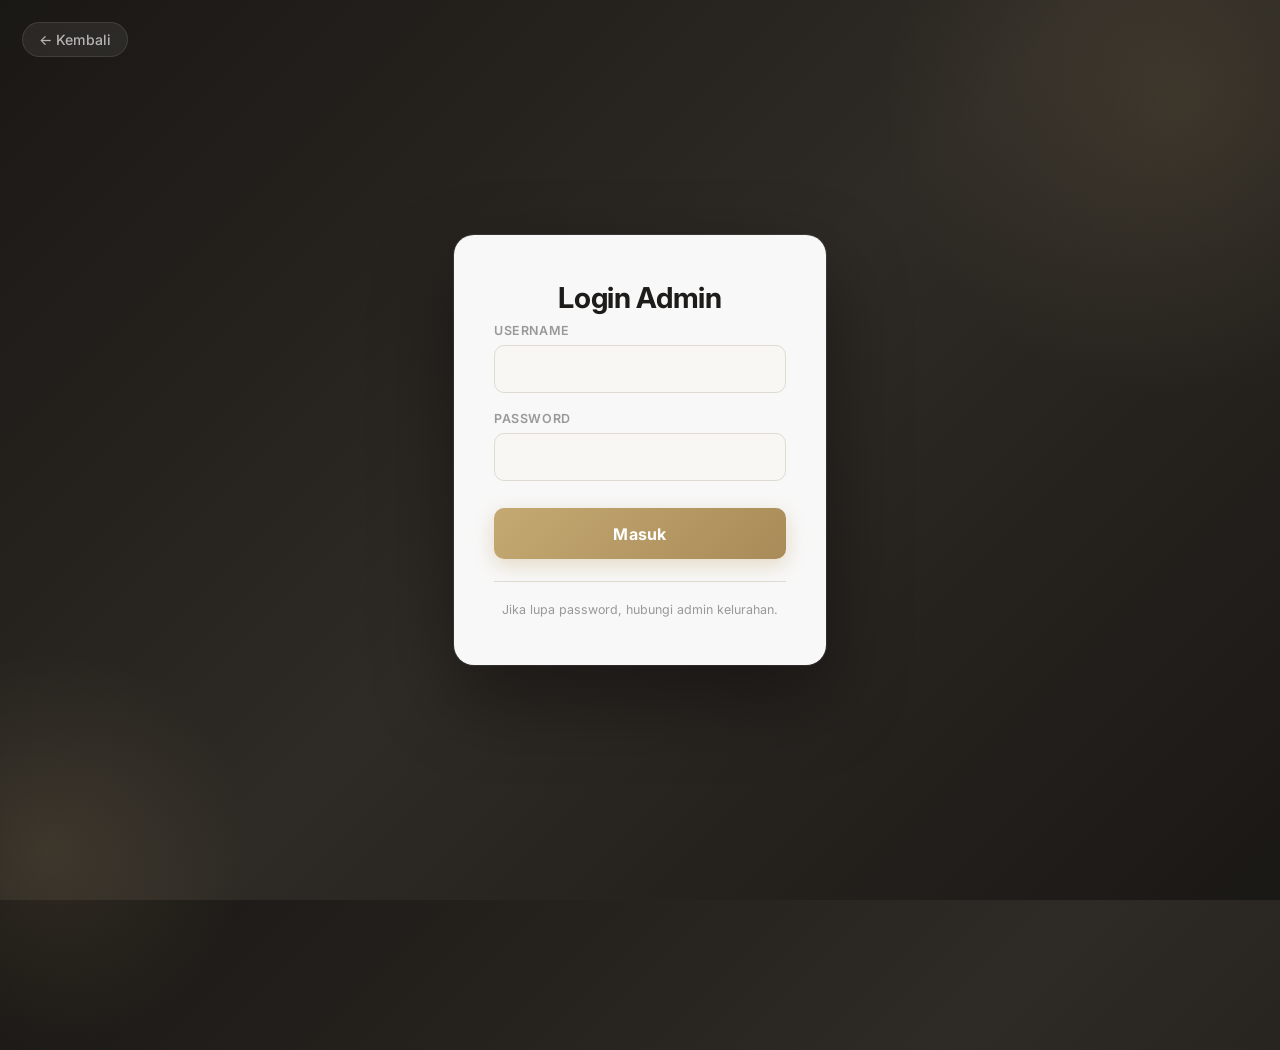
<file: admin-dashboard.html>
<!DOCTYPE html>
<html lang="id">

<head>
  <meta charset="UTF-8">
  <title>Admin Dashboard</title>
  <link rel="stylesheet" href="css/style.css">

</head>

<body>

  <nav class="navbar">
    <a class="navbar-logo"><span>Admin Panel</span></a>
    <div class="navbar-nav">
      <a href="index.html">Lihat Website</a>
      <a href="#" onclick="logout()">Logout</a>
    </div>
  </nav>

  <section class="admin-grid">
    <!-- KEGIATAN -->
    <div class="admin-form-container">
      <h2>Tambah Kegiatan Baru</h2>
      <input id="judul" placeholder="Judul Kegiatan">
      <input id="tanggal" type="date">
      <input id="waktu" placeholder="Waktu (e.g. 09:00 - 12:00)">
      <input id="lokasi" placeholder="Lokasi">
      <textarea id="deskripsi" placeholder="Deskripsi Kegiatan" rows="4"></textarea>
      <label>Upload Gambar:</label>
      <input id="image" type="file" accept="image/*">
      <button class="btn-save" style="width:100%; padding:1rem;" onclick="tambahKegiatan()">Simpan Kegiatan</button>
    </div>

    <div>
      <h2 class="admin-list-title">Daftar Kegiatan</h2>
      <div id="adminKegiatanList">
        <!-- Diisi oleh JS -->
      </div>
    </div>

  </section>

  <hr class="admin-separator">

  <!-- BERITA SECTION -->
  <section class="admin-grid" style="margin-top: 0; padding-top: 0;">
    <div class="admin-form-container">
      <h2>Tambah Berita Terbaru</h2>
      <input id="judulBerita" placeholder="Judul Berita">
      <input id="tanggalBerita" type="date">
      <textarea id="deskripsiBerita" placeholder="Isi Konten Berita" rows="6"></textarea>
      <label>Upload Gambar Cover:</label>
      <input id="imageBerita" type="file" accept="image/*">
      <button class="btn-save" style="width:100%; padding:1rem; background-color:#826a3c;"
        onclick="tambahBerita()">Simpan Berita</button>
    </div>

    <div>
      <h2 class="admin-list-title">Daftar Berita</h2>
      <div id="adminBeritaList">
        <!-- Diisi oleh JS -->
      </div>
    </div>
  </section>

  <script src="js/config.js"></script>
  <script src="js/script.js"></script>
  <script src="js/admin.js"></script>
  <script>
    // Cegah akses tanpa login
    if (localStorage.getItem("isAdmin") !== "true") {
      window.location.href = "login.html";
    }

    function logout() {
      localStorage.removeItem("isAdmin");
      window.location.href = "index.html";
    }
  </script>
</body>

</html>
</file>
<file: css/style.css>
/* =========================
   ROOT & DESIGN TOKENS
========================= */

@import url('https://fonts.googleapis.com/css2?family=Inter:wght@300;400;500;600;700&display=swap');

:root {
  --primary:      #c5a972;
  --primary-dark: #a88b58;
  --primary-light:#ffe0a0;
  --bg:           #f8f7f4;
  --bg-white:     #ffffff;
  --text-dark:    #2c2c2c;
  --text-mid:     #555555;
  --text-muted:   #888888;
  --border:       #e5e0d8;
  --shadow-sm:    0 2px 8px rgba(0,0,0,0.06);
  --shadow-md:    0 8px 24px rgba(0,0,0,0.10);
  --shadow-lg:    0 20px 48px rgba(0,0,0,0.14);
  --radius-sm:    6px;
  --radius-md:    12px;
  --radius-lg:    20px;
  --transition:   0.3s cubic-bezier(0.25, 0.8, 0.25, 1);
  --nav-height:   70px;
}

/* =========================
   RESET & BASE
========================= */

*, *::before, *::after {
  margin: 0;
  padding: 0;
  box-sizing: border-box;
}

html {
  scroll-behavior: smooth;
  background-color: #1e1c1a; /* matches footer — prevents gap on short pages */
}

body {
  font-family: "Inter", "Kedebideri", sans-serif;
  background-color: var(--bg);
  color: var(--text-dark);
  line-height: 1.6;
  -webkit-font-smoothing: antialiased;
}

a {
  text-decoration: none;
  color: inherit;
}

img {
  display: block;
  max-width: 100%;
}

/* =========================
   UTILITIES
========================= */

.text-light  { color: #fff !important; }
.text-muted  { color: var(--text-muted) !important; }
.text-primary{ color: var(--primary) !important; }

.hover-lift {
  transition: transform var(--transition), box-shadow var(--transition);
}
.hover-lift:hover {
  transform: translateY(-6px);
  box-shadow: var(--shadow-md);
}

/* =========================
   NAVBAR
========================= */

.navbar {
  position: fixed;
  top: 0;
  left: 0;
  right: 0;
  z-index: 9999;
  height: var(--nav-height);
  display: flex;
  align-items: center;
  justify-content: space-between;
  padding: 0 7%;
  background: rgba(30, 28, 26, 0.96);
  backdrop-filter: blur(12px);
  -webkit-backdrop-filter: blur(12px);
  border-bottom: 1px solid rgba(197, 169, 114, 0.3);
  box-shadow: 0 2px 20px rgba(0,0,0,0.2);
  transition: background 0.3s;
}

/* Logo */
.navbar .navbar-logo {
  display: flex;
  align-items: center;
  gap: 12px;
}

.navbar .navbar-logo img {
  height: 40px;
  width: 40px;
  object-fit: contain;
  border-radius: 50%;
  border: 2px solid var(--primary);
}

.navbar .navbar-logo span {
  font-size: 1.3rem;
  font-weight: 700;
  color: #ffffff;
  white-space: nowrap;
  letter-spacing: 0.3px;
}

/* Nav links */
.navbar .navbar-nav {
  display: flex;
  align-items: center;
  margin-left: auto;
  gap: 0.2rem;
}

.navbar .navbar-nav a {
  color: rgba(255,255,255,0.85);
  font-size: 0.92rem;
  font-weight: 500;
  padding: 0.45rem 0.9rem;
  border-radius: var(--radius-sm);
  letter-spacing: 0.2px;
  transition: color 0.2s, background 0.2s;
  position: relative;
}

.navbar .navbar-nav a:hover {
  color: var(--primary);
  background: rgba(197,169,114,0.08);
}

.navbar .navbar-nav a::after {
  content: "";
  position: absolute;
  bottom: 2px;
  left: 50%;
  transform: translateX(-50%) scaleX(0);
  width: 60%;
  height: 2px;
  background: var(--primary);
  border-radius: 2px;
  transition: transform 0.25s ease;
}

.navbar .navbar-nav a:hover::after {
  transform: translateX(-50%) scaleX(1);
}

/* Login link — pill style */
.navbar .navbar-nav a#loginLink {
  background: var(--primary);
  color: #fff;
  padding: 0.42rem 1.2rem;
  border-radius: 50px;
  font-weight: 600;
}
.navbar .navbar-nav a#loginLink:hover {
  background: var(--primary-dark);
}
.navbar .navbar-nav a#loginLink::after {
  display: none;
}

/* Hamburger */
.navbar .navbar-extra a {
  color: #fff;
  margin: 0 0.5rem;
  display: flex;
  align-items: center;
}
.navbar .navbar-extra a:hover { color: var(--primary); }

#hamburger-menu { display: none; }

/* =========================
   HERO SECTION
========================= */

.hero {
  min-height: 100vh;
  display: flex;
  justify-content: center;
  align-items: center;
  background-image: url("../img/gedung kelurahan.jpg");
  background-size: cover;
  background-position: center;
  background-attachment: fixed;
  position: relative;
  overflow: hidden;
}

/* Dark gradient overlay */
.hero::before {
  content: "";
  position: absolute;
  inset: 0;
  background: linear-gradient(
    135deg,
    rgba(0, 0, 0, 0.55) 0%,
    rgba(0, 0, 0, 0.25) 60%,
    rgba(197, 169, 114, 0.15) 100%
  );
  z-index: 1;
}

/* Bottom fade to bg */
.hero::after {
  content: "";
  position: absolute;
  bottom: 0;
  left: 0;
  width: 100%;
  height: 35%;
  background: linear-gradient(to top, var(--bg) 0%, transparent 100%);
  z-index: 1;
}

.hero .content {
  text-align: center;
  position: relative;
  z-index: 2;
  padding: 0 1.5rem;
  animation: fadeUp 0.9s ease both;
}

.hero .content h1 {
  font-size: clamp(2.2rem, 5vw, 4.2rem);
  font-weight: 800;
  color: #ffffff;
  line-height: 1.15;
  text-shadow: 0 4px 30px rgba(0,0,0,0.4);
  letter-spacing: -0.5px;
  margin-bottom: 1.2rem;
}

.hero .content p {
  font-size: clamp(0.9rem, 2vw, 1.15rem);
  font-weight: 300;
  color: rgba(255,255,255,0.88);
  max-width: 560px;
  margin: 0 auto 2rem;
  line-height: 1.7;
}

.hero .content .cta {
  display: inline-block;
  padding: 0.9rem 2.8rem;
  font-size: 1rem;
  font-weight: 600;
  color: #ffffff;
  background: var(--primary);
  border-radius: 50px;
  letter-spacing: 0.4px;
  box-shadow: 0 8px 24px rgba(197,169,114,0.4);
  transition: background var(--transition), transform var(--transition), box-shadow var(--transition);
}

.hero .content .cta:hover {
  background: var(--primary-dark);
  transform: translateY(-3px);
  box-shadow: 0 12px 32px rgba(197,169,114,0.5);
}

/* =========================
   SECTION GENERAL
========================= */

section {
  position: relative;
}

.about,
.menu,
.kontak {
  padding: 7rem 7% 4rem;
}

.about h2,
.menu h2,
.kontak h2 {
  text-align: center;
  font-size: clamp(1.8rem, 3.5vw, 2.8rem);
  font-weight: 700;
  color: var(--text-dark);
  margin-bottom: 0.8rem;
  letter-spacing: -0.3px;
}

/* Underline accent */
.about h2::after,
.menu h2::after,
.kontak h2::after,
.layanan-section h2::after,
.berita-header h2::after {
  content: "";
  display: block;
  width: 56px;
  height: 3px;
  background: var(--primary);
  border-radius: 2px;
  margin: 0.6rem auto 2.5rem;
}

/* =========================
   ABOUT SECTION
========================= */

.about .row {
  display: flex;
  align-items: center;
  gap: 4rem;
  flex-wrap: wrap;
}

.about .about-img {
  flex: 1 1 340px;
}

.about .about-img img {
  width: 100%;
  border-radius: var(--radius-lg);
  box-shadow: var(--shadow-md);
  object-fit: cover;
  aspect-ratio: 4/3;
}

.about .content {
  flex: 1 1 320px;
}

.about .content h3 {
  font-size: 1.6rem;
  font-weight: 700;
  margin-bottom: 1.2rem;
  color: var(--text-dark);
}

.about .content p {
  font-size: 1rem;
  line-height: 1.8;
  color: var(--text-mid);
  margin-bottom: 1rem;
}

/* =========================
   MENU / KEGIATAN SECTION
========================= */

.menu p,
.kontak p {
  max-width: 500px;
  margin: 0 auto 2rem;
  font-size: 1rem;
  text-align: center;
  color: var(--text-mid);
}

.menu .row {
  display: grid;
  grid-template-columns: repeat(auto-fill, minmax(220px, 1fr));
  gap: 2rem;
  margin-top: 2rem;
}

.menu .menu-card {
  background: var(--bg-white);
  border-radius: var(--radius-md);
  overflow: hidden;
  text-align: center;
  box-shadow: var(--shadow-sm);
  border: 1px solid var(--border);
  transition: transform var(--transition), box-shadow var(--transition);
  padding-bottom: 1.5rem;
}

.menu .menu-card:hover {
  transform: translateY(-8px);
  box-shadow: var(--shadow-md);
  border-color: var(--primary);
}

.menu .menu-card img {
  width: 100%;
  height: 190px;
  object-fit: cover;
  border-radius: 0;
  margin: 0;
}

.menu .menu-card-title {
  font-size: 1.05rem;
  font-weight: 600;
  color: var(--text-dark);
  margin: 1.1rem 1rem 0.5rem;
}

.menu .menu-card-act {
  font-size: 0.85rem;
  color: var(--text-mid);
  padding: 0 1.2rem;
  line-height: 1.6;
}

/* =========================
   KONTAK SECTION
========================= */

.kontak .row {
  display: grid;
  grid-template-columns: 45% 55%;
  gap: 1.5rem;
  margin-top: 2rem;
  box-sizing: border-box;
}

.kontak .map-wrapper {
  min-height: 400px;
  border-radius: var(--radius-md);
  overflow: hidden;
  box-shadow: var(--shadow-md);
}

.kontak .map-wrapper .map {
  width: 100%;
  height: 100%;
  min-height: 400px;
  border: none;
  display: block;
}

.kontak form {
  background: var(--bg-white);
  padding: 2.5rem 2rem;
  display: flex;
  flex-direction: column;
  gap: 0.6rem;
  border-radius: var(--radius-md);
  box-shadow: var(--shadow-md);
}

.kontak form h4 {
  font-size: 1.2rem;
  font-weight: 600;
  color: var(--text-dark);
  margin-bottom: 0.6rem;
}

.kontak .input-group {
  display: flex;
  align-items: center;
  background: var(--bg);
  border: 1.5px solid var(--border);
  border-radius: var(--radius-sm);
  padding: 0 1rem;
  transition: border-color 0.2s;
}

.kontak .input-group:focus-within {
  border-color: var(--primary);
}

.kontak .input-group i,
.kontak .input-group svg {
  width: 18px;
  height: 18px;
  color: var(--text-muted);
  flex-shrink: 0;
  margin-right: 0.7rem;
  stroke: var(--text-muted);
}

.kontak .input-group input {
  flex: 1;
  width: 100%;
  padding: 0.9rem 0;
  font-size: 0.95rem;
  background: none;
  border: none;
  outline: none;
  color: var(--text-dark);
  font-family: inherit;
}

.kontak .input-group input::placeholder {
  color: #bbb;
}

/* =========================
   FOOTER
========================= */

footer {
  background: #1e1c1a;
  color: rgba(255,255,255,0.80);
  padding: 3rem 7% 2rem;
  margin-top: 0;
}

footer .social {
  display: flex;
  justify-content: center;
  gap: 1.2rem;
  margin-bottom: 2rem;
}

footer .social a {
  display: flex;
  align-items: center;
  justify-content: center;
  width: 40px;
  height: 40px;
  border-radius: 50%;
  background: rgba(255,255,255,0.08);
  color: rgba(255,255,255,0.7);
  transition: background 0.2s, color 0.2s, transform 0.2s;
}

footer .social a:hover {
  background: var(--primary);
  color: #fff;
  transform: translateY(-3px);
}

footer .links {
  display: flex;
  justify-content: center;
  flex-wrap: wrap;
  gap: 1.5rem;
  margin-bottom: 2rem;
  padding-top: 2rem;
  border-top: 1px solid rgba(255,255,255,0.08);
}

footer .links a {
  font-size: 0.88rem;
  color: rgba(255,255,255,0.6);
  transition: color 0.2s;
}

footer .links a:hover {
  color: var(--primary);
}

footer .credit {
  text-align: center;
}

footer .credit p {
  font-size: 0.8rem;
  color: rgba(255,255,255,0.35);
}

footer .credit a {
  color: var(--primary);
}

/* =========================
   INFORMATION PAGE
========================= */

.info-container {
  padding: calc(var(--nav-height) + 3rem) 7% 4rem;
}

.info-container h1, .info-container h2 {
  font-size: clamp(1.6rem, 3vw, 2.4rem);
  font-weight: 700;
  margin-bottom: 2rem;
}

.info-grid {
  display: grid;
  grid-template-columns: repeat(auto-fill, minmax(280px, 1fr));
  gap: 2rem;
}

.info-card {
  background: var(--bg-white);
  border-radius: var(--radius-md);
  box-shadow: var(--shadow-sm);
  overflow: hidden;
  border: 1px solid var(--border);
  transition: transform var(--transition), box-shadow var(--transition), border-color var(--transition);
}

.info-card:hover {
  transform: translateY(-7px);
  box-shadow: var(--shadow-md);
  border-color: var(--primary);
}

.info-card img {
  width: 100%;
  height: 185px;
  object-fit: cover;
  transition: transform 0.4s ease;
}

.info-card:hover img {
  transform: scale(1.04);
}

.info-card .content {
  padding: 1.2rem 1.4rem;
}

.info-card .content h3 {
  font-size: 1.05rem;
  font-weight: 600;
  color: var(--text-dark);
  margin-bottom: 0.4rem;
}

.info-card .content p {
  font-size: 0.88rem;
  color: var(--text-mid);
  line-height: 1.6;
}

.info-meta {
  font-size: 0.8rem;
  color: var(--primary);
  font-weight: 600;
  display: block;
  margin-bottom: 0.5rem;
}

/* =========================
   SEARCH & FILTER BARS
========================= */

.info-search {
  margin-bottom: 1.5rem;
  text-align: center;
}

.info-search input,
.search-box {
  padding: 0.75rem 1.2rem;
  width: 100%;
  max-width: 380px;
  border-radius: 50px;
  border: 1.5px solid var(--border);
  font-size: 0.95rem;
  font-family: inherit;
  background: var(--bg-white);
  color: var(--text-dark);
  outline: none;
  transition: border-color 0.2s, box-shadow 0.2s;
  box-shadow: var(--shadow-sm);
}

.info-search input:focus,
.search-box:focus {
  border-color: var(--primary);
  box-shadow: 0 0 0 3px rgba(197,169,114,0.15);
}

.filter-group {
  display: flex;
  flex-wrap: wrap;
  gap: 10px;
  margin-bottom: 1.5rem;
}

.filter-group select,
.filter-group input[type="date"] {
  padding: 0.65rem 1rem;
  border-radius: var(--radius-sm);
  border: 1.5px solid var(--border);
  font-size: 0.88rem;
  font-family: inherit;
  background: var(--bg-white);
  color: var(--text-dark);
  outline: none;
  cursor: pointer;
  transition: border-color 0.2s;
}

.filter-group select:focus,
.filter-group input[type="date"]:focus {
  border-color: var(--primary);
}

/* Highlight */
.highlight, mark {
  background: #ffe08a;
  padding: 0 3px;
  border-radius: 3px;
  color: var(--text-dark);
}

/* =========================
   LAYANAN (SERVICE) SECTION
========================= */

.layanan-section {
  padding: calc(var(--nav-height) + 4rem) 7% 5rem;
  text-align: center;
}

.layanan-section h2 {
  font-size: clamp(1.8rem, 3.5vw, 2.8rem);
  font-weight: 700;
  color: var(--text-dark);
  letter-spacing: -0.3px;
}

.layanan-grid {
  display: grid;
  grid-template-columns: repeat(auto-fill, minmax(300px, 1fr));
  gap: 2.5rem;
  margin-top: 1rem;
  text-align: left;
}

.layanan-card {
  background: var(--bg-white);
  border: 1.5px solid var(--border);
  border-radius: var(--radius-md);
  padding: 2.5rem;
  transition: transform var(--transition), border-color var(--transition), box-shadow var(--transition);
  box-shadow: var(--shadow-sm);
}

.layanan-card:hover {
  transform: translateY(-8px);
  border-color: var(--primary);
  box-shadow: var(--shadow-md);
}

.layanan-card i, .layanan-card svg {
  color: var(--primary);
  stroke: var(--primary);
  width: 36px;
  height: 36px;
  margin-bottom: 1.4rem;
}

.layanan-card h3 {
  font-size: 1.3rem;
  font-weight: 700;
  margin-bottom: 0.8rem;
  color: var(--text-dark);
}

.layanan-card p {
  font-size: 0.93rem;
  color: var(--text-mid);
  margin-bottom: 1.5rem;
  line-height: 1.7;
}

.layanan-card h4 {
  font-size: 0.88rem;
  text-transform: uppercase;
  letter-spacing: 0.8px;
  color: var(--text-muted);
  margin-bottom: 0.8rem;
}

.layanan-card ul {
  list-style: none;
  padding-left: 0;
}

.layanan-card ul li {
  font-size: 0.9rem;
  color: var(--text-mid);
  display: flex;
  align-items: flex-start;
  gap: 0.6rem;
  margin-bottom: 0.6rem;
  line-height: 1.5;
}

.layanan-card ul li::before {
  content: "✓";
  color: var(--primary);
  font-weight: 700;
  flex-shrink: 0;
  margin-top: 1px;
}

/* =========================
   BERITA (NEWS) SECTION
========================= */

.berita-header {
  padding: calc(var(--nav-height) + 3.5rem) 7% 1.5rem;
  text-align: center;
}

.berita-header h2 {
  font-size: clamp(1.8rem, 3.5vw, 2.8rem);
  font-weight: 700;
  color: var(--text-dark);
  letter-spacing: -0.3px;
}

.berita-header p {
  color: var(--text-mid);
  max-width: 560px;
  margin: 0 auto 2rem;
  font-size: 0.97rem;
  line-height: 1.7;
}

.berita-search {
  text-align: center;
  margin-bottom: 2.5rem;
}

.berita-search input {
  padding: 0.75rem 1.4rem;
  width: 340px;
  max-width: 100%;
  border-radius: 50px;
  border: 1.5px solid var(--border);
  font-size: 0.95rem;
  font-family: inherit;
  outline: none;
  background: var(--bg-white);
  color: var(--text-dark);
  box-shadow: var(--shadow-sm);
  transition: border-color 0.2s, box-shadow 0.2s;
}

.berita-search input:focus {
  border-color: var(--primary);
  box-shadow: 0 0 0 3px rgba(197,169,114,0.15);
}

.berita-grid {
  display: grid;
  grid-template-columns: repeat(auto-fill, minmax(310px, 1fr));
  gap: 2.5rem;
  padding: 0 7%;
  margin-bottom: 5rem;
}

.berita-card {
  background: var(--bg-white);
  border: 1.5px solid var(--border);
  border-radius: var(--radius-md);
  overflow: hidden;
  transition: transform var(--transition), box-shadow var(--transition), border-color var(--transition);
  box-shadow: var(--shadow-sm);
}

.berita-card:hover {
  transform: translateY(-8px);
  border-color: var(--primary);
  box-shadow: var(--shadow-md);
}

.berita-card img {
  width: 100%;
  height: 210px;
  object-fit: cover;
  transition: transform 0.4s ease;
}

.berita-card:hover img {
  transform: scale(1.04);
}

.berita-card-content {
  padding: 1.6rem;
}

.berita-card-content h3 {
  font-size: 1.1rem;
  font-weight: 700;
  margin-bottom: 0.6rem;
  color: var(--text-dark);
  line-height: 1.4;
}

.berita-meta {
  font-size: 0.78rem;
  color: var(--primary);
  margin-bottom: 0.9rem;
  display: block;
  font-weight: 600;
  text-transform: uppercase;
  letter-spacing: 0.5px;
}

.berita-card-content p {
  font-size: 0.88rem;
  color: var(--text-mid);
  line-height: 1.7;
  display: -webkit-box;
  -webkit-line-clamp: 3;
  line-clamp: 3;
  -webkit-box-orient: vertical;
  overflow: hidden;
}

.empty-state {
  text-align: center;
  grid-column: 1 / -1;
  color: var(--text-muted);
  font-style: italic;
  padding: 4rem;
  font-size: 1rem;
}

/* =========================
   ADMIN DASHBOARD
========================= */

.admin-badge {
  position: fixed;
  top: calc(var(--nav-height) + 10px);
  right: 20px;
  background: linear-gradient(135deg, #c62828, #a31414);
  color: #fff;
  padding: 5px 16px;
  border-radius: 50px;
  font-size: 0.75rem;
  font-weight: 700;
  z-index: 1000;
  letter-spacing: 0.5px;
  box-shadow: 0 4px 12px rgba(198,40,40,0.35);
}

.admin-grid {
  display: grid;
  grid-template-columns: 1fr 1.8fr;
  gap: 2.5rem;
  padding: 2rem 7%;
  margin-top: var(--nav-height);
}

.admin-form-container {
  background: var(--bg-white);
  padding: 2rem;
  border-radius: var(--radius-md);
  border: 1.5px solid var(--border);
  box-shadow: var(--shadow-sm);
  height: fit-content;
}

.admin-form-container h2 {
  color: var(--text-dark);
  margin-bottom: 1.5rem;
  font-size: 1.3rem;
  font-weight: 700;
  padding-bottom: 1rem;
  border-bottom: 2px solid var(--border);
}

.admin-form-container label {
  display: block;
  font-size: 0.82rem;
  font-weight: 600;
  color: var(--text-muted);
  text-transform: uppercase;
  letter-spacing: 0.6px;
  margin-bottom: 0.35rem;
  margin-top: 0.8rem;
}

.admin-form-container input,
.admin-form-container textarea {
  width: 100%;
  padding: 0.75rem 0.9rem;
  margin-bottom: 0.8rem;
  border-radius: var(--radius-sm);
  border: 1.5px solid var(--border);
  background: var(--bg);
  color: var(--text-dark);
  font-family: inherit;
  font-size: 0.93rem;
  outline: none;
  transition: border-color 0.2s, box-shadow 0.2s;
}

.admin-form-container input:focus,
.admin-form-container textarea:focus {
  border-color: var(--primary);
  box-shadow: 0 0 0 3px rgba(197,169,114,0.12);
}

.admin-form-container textarea {
  resize: vertical;
  min-height: 100px;
}

.admin-card {
  background: var(--bg-white);
  border: 1.5px solid var(--border);
  padding: 1rem 1.2rem;
  margin-bottom: 0.8rem;
  border-radius: var(--radius-sm);
  display: flex;
  justify-content: space-between;
  align-items: center;
  gap: 1rem;
  box-shadow: var(--shadow-sm);
  transition: box-shadow 0.2s, border-color 0.2s;
}

.admin-card:hover {
  box-shadow: var(--shadow-md);
  border-color: var(--primary);
}

.admin-card img {
  width: 64px;
  height: 64px;
  object-fit: cover;
  border-radius: var(--radius-sm);
  flex-shrink: 0;
}

.admin-card-info {
  flex: 1;
  min-width: 0;
}

.admin-card-info h4 {
  color: var(--text-dark);
  font-size: 0.97rem;
  font-weight: 600;
  margin-bottom: 0.25rem;
  white-space: nowrap;
  overflow: hidden;
  text-overflow: ellipsis;
}

.admin-card-info p {
  color: var(--text-muted);
  font-size: 0.8rem;
}

.admin-panel {
  margin-bottom: 3rem;
  background: var(--bg);
  padding: 1.5rem;
  border-radius: var(--radius-md);
  border: 1px solid var(--border);
}

.admin-panel input,
.admin-panel textarea,
.admin-form input,
.admin-form textarea {
  width: 100%;
  margin-bottom: 0.8rem;
  padding: 0.7rem 0.9rem;
  border: 1.5px solid var(--border);
  border-radius: var(--radius-sm);
  font-family: inherit;
  font-size: 0.93rem;
  outline: none;
  transition: border-color 0.2s;
}

.admin-panel input:focus,
.admin-form input:focus {
  border-color: var(--primary);
}

.admin-form {
  background: var(--bg);
  padding: 16px;
  border-radius: var(--radius-md);
  margin-bottom: 30px;
}

.admin-form textarea {
  resize: vertical;
  min-height: 90px;
}

.admin-mode .info-card {
  border-left: 4px solid var(--primary);
}

body.admin-mode { background-color: var(--bg); }
body.admin-mode .activity-card { border: 1px dashed #ccc; }

.admin-actions {
  display: flex;
  gap: 8px;
  margin-top: 10px;
}

/* =========================
   BUTTONS
========================= */

.btn-save {
  background: linear-gradient(135deg, #2e7d32, #1b5e20);
  color: #fff;
  border: none;
  padding: 0.65rem 1.3rem;
  border-radius: var(--radius-sm);
  font-size: 0.88rem;
  font-weight: 600;
  cursor: pointer;
  font-family: inherit;
  transition: background 0.2s, transform 0.15s, box-shadow 0.15s;
  box-shadow: 0 4px 10px rgba(46,125,50,0.25);
}

.btn-save:hover {
  background: linear-gradient(135deg, #256628, #145018);
  transform: translateY(-1px);
  box-shadow: 0 6px 16px rgba(46,125,50,0.3);
}

.btn-delete {
  background: linear-gradient(135deg, #c62828, #a31414);
  color: #fff;
  border: none;
  padding: 0.55rem 1rem;
  border-radius: var(--radius-sm);
  font-size: 0.82rem;
  font-weight: 600;
  cursor: pointer;
  font-family: inherit;
  transition: background 0.2s, transform 0.15s, box-shadow 0.15s;
  box-shadow: 0 3px 8px rgba(198,40,40,0.25);
  white-space: nowrap;
}

.btn-delete:hover {
  background: linear-gradient(135deg, #a81f1f, #8c1010);
  transform: translateY(-1px);
  box-shadow: 0 5px 14px rgba(198,40,40,0.35);
}

.btn-send {
  display: inline-flex;
  align-items: center;
  justify-content: center;
  width: 100%;
  padding: 0.9rem 2rem;
  font-size: 0.97rem;
  font-weight: 600;
  font-family: inherit;
  letter-spacing: 0.4px;
  color: #fff;
  background: var(--primary);
  border: none;
  border-radius: var(--radius-sm);
  cursor: pointer;
  margin-top: 0.5rem;
  transition: background 0.25s, transform 0.15s, box-shadow 0.15s;
  box-shadow: 0 4px 14px rgba(197,169,114,0.3);
}

.btn-send:hover {
  background: var(--primary-dark);
  transform: translateY(-2px);
  box-shadow: 0 8px 20px rgba(197,169,114,0.4);
}

.btn-send:active {
  transform: translateY(0);
  box-shadow: none;
}

.btn-send:focus-visible {
  outline: 2px solid rgba(197,169,114,0.7);
  outline-offset: 3px;
}

/* =========================
   LOGIN PAGE
========================= */

.login-page-body {
  min-height: 100vh;
  display: flex;
  align-items: center;
  justify-content: center;
  background: linear-gradient(135deg, #1e1c1a 0%, #3b3430 100%);
}

.btn-back {
  position: fixed;
  top: 1.5rem;
  left: 1.5rem;
  color: rgba(255,255,255,0.75);
  font-size: 0.88rem;
  font-weight: 500;
  display: inline-flex;
  align-items: center;
  gap: 4px;
  transition: color 0.2s;
  z-index: 10;
}

.btn-back:hover { color: var(--primary); }

/* =========================
   ANIMATIONS
========================= */

@keyframes fadeUp {
  from {
    opacity: 0;
    transform: translateY(24px);
  }
  to {
    opacity: 1;
    transform: translateY(0);
  }
}

/* Staggered entrance (apply manually if needed) */
.anim-fade-up {
  animation: fadeUp 0.7s ease both;
}

/* =========================
   MEDIA QUERIES
========================= */

@media (max-width: 1024px) {
  .admin-grid {
    grid-template-columns: 1fr;
  }

  .kontak .row {
    grid-template-columns: 1fr;
  }
}

@media (max-width: 768px) {
  #hamburger-menu {
    display: inline-flex;
  }

  .navbar .navbar-nav {
    position: absolute;
    top: var(--nav-height);
    right: 0;
    width: 100%;
    max-width: 300px;
    height: 100vh;
    background: rgba(20, 18, 16, 0.97);
    flex-direction: column;
    align-items: flex-start;
    padding: 1.5rem;
    gap: 0.2rem;
    transform: translateX(110%);
    transition: transform 0.35s cubic-bezier(0.25, 0.8, 0.25, 1);
    box-shadow: -8px 0 32px rgba(0,0,0,0.3);
  }

  .navbar .navbar-nav.active {
    transform: translateX(0);
  }

  .navbar .navbar-nav a {
    display: block;
    font-size: 1.05rem;
    padding: 0.9rem 1rem;
    width: 100%;
  }

  .about .row {
    flex-direction: column;
  }

  .hero .content h1 {
    font-size: 2.2rem;
  }

  .kontak .map {
    min-height: 250px;
  }

  .kontak .map iframe {
    min-height: 250px;
  }

  .berita-grid,
  .layanan-grid,
  .info-grid {
    grid-template-columns: 1fr;
  }

  .admin-grid {
    padding: 1.5rem;
  }
}

@media (max-width: 480px) {
  .navbar {
    padding: 0 5%;
  }

  .about, .menu, .kontak {
    padding: 5rem 5% 3rem;
  }

  .info-container {
    padding: calc(var(--nav-height) + 2rem) 5% 3rem;
  }

  .layanan-section {
    padding: calc(var(--nav-height) + 2.5rem) 5% 3rem;
  }

  .berita-header {
    padding: calc(var(--nav-height) + 2.5rem) 5% 1rem;
  }

  .berita-grid {
    padding: 0 5%;
  }

  .menu .row {
    grid-template-columns: 1fr 1fr;
    gap: 1rem;
  }
}
</file>
<file: css/login.css>
/* =========================
   LOGIN PAGE — PREMIUM REDESIGN
========================= */

@import url('https://fonts.googleapis.com/css2?family=Inter:wght@300;400;500;600;700&display=swap');

:root {
  --primary: #c5a972;
  --primary-dark: #a88b58;
  --text-dark: #1e1c1a;
  --text-mid: #555;
  --text-muted: #999;
  --border: #e0dbd2;
  --bg: #f8f7f4;
}

*,
*::before,
*::after {
  margin: 0;
  padding: 0;
  box-sizing: border-box;
}

body {
  font-family: "Inter", sans-serif;
  min-height: 100vh;
  display: flex;
  align-items: center;
  justify-content: center;
  background: linear-gradient(135deg, #1a1815 0%, #2e2a25 50%, #1a1815 100%);
  position: relative;
  overflow: hidden;
}

/* Decorative background circles */
body::before,
body::after {
  content: "";
  position: absolute;
  border-radius: 50%;
  background: radial-gradient(circle, rgba(197, 169, 114, 0.12) 0%, transparent 70%);
  pointer-events: none;
}

body::before {
  width: 600px;
  height: 600px;
  top: -200px;
  right: -200px;
}

body::after {
  width: 400px;
  height: 400px;
  bottom: -150px;
  left: -150px;
}

/* =========================
   BACK BUTTON
========================= */

.btn-back {
  position: fixed;
  top: 1.4rem;
  left: 1.4rem;
  z-index: 999;
  display: inline-flex;
  align-items: center;
  gap: 6px;
  color: rgba(255, 255, 255, 0.65);
  font-size: 0.88rem;
  font-weight: 500;
  font-family: inherit;
  text-decoration: none;
  padding: 0.5rem 1rem;
  border-radius: 50px;
  background: rgba(255, 255, 255, 0.07);
  border: 1px solid rgba(255, 255, 255, 0.1);
  transition: color 0.2s, background 0.2s, transform 0.15s;
  backdrop-filter: blur(8px);
}

.btn-back:hover {
  color: var(--primary);
  background: rgba(197, 169, 114, 0.12);
  transform: translateX(-2px);
}

/* =========================
   CONTAINER
========================= */

.container {
  width: 100%;
  max-width: 420px;
  padding: 1.5rem;
  position: relative;
  z-index: 2;
}

/* =========================
   LOGIN BOX
========================= */

.login-box {
  background: rgba(255, 255, 255, 0.97);
  padding: 2.8rem 2.5rem;
  border-radius: 20px;
  box-shadow: 0 32px 80px rgba(0, 0, 0, 0.4), 0 0 0 1px rgba(255, 255, 255, 0.1);
  animation: slideUp 0.55s cubic-bezier(0.25, 0.8, 0.25, 1) both;
}

.login-box h2 {
  text-align: center;
  font-size: 1.8rem;
  font-weight: 700;
  color: var(--text-dark);
  margin-bottom: 0.5rem;
  letter-spacing: -0.3px;
}

.login-box .subtitle {
  text-align: center;
  color: var(--text-muted);
  font-size: 0.88rem;
  margin-bottom: 2rem;
}

/* Logo accent */
.login-box .login-icon {
  display: flex;
  align-items: center;
  justify-content: center;
  width: 60px;
  height: 60px;
  background: linear-gradient(135deg, var(--primary), var(--primary-dark));
  border-radius: 16px;
  margin: 0 auto 1.5rem;
  box-shadow: 0 8px 20px rgba(197, 169, 114, 0.35);
}

/* =========================
   INPUT GROUP
========================= */

.input-group {
  margin-bottom: 1.1rem;
}

.input-group label {
  display: block;
  font-size: 0.78rem;
  font-weight: 600;
  color: var(--text-muted);
  text-transform: uppercase;
  letter-spacing: 0.6px;
  margin-bottom: 0.45rem;
}

.input-group input {
  width: 100%;
  padding: 0.85rem 1rem;
  border-radius: 10px;
  border: 1.5px solid var(--border);
  background: var(--bg);
  color: var(--text-dark);
  font-size: 0.97rem;
  font-family: inherit;
  outline: none;
  transition: border-color 0.2s, box-shadow 0.2s;
}

.input-group input:focus {
  border-color: var(--primary);
  box-shadow: 0 0 0 3px rgba(197, 169, 114, 0.15);
  background: #fff;
}

/* =========================
   LOGIN BUTTON
========================= */

.btn-login {
  width: 100%;
  padding: 0.95rem;
  margin-top: 0.6rem;
  background: linear-gradient(135deg, var(--primary), var(--primary-dark));
  color: #fff;
  border: none;
  border-radius: 10px;
  font-size: 1rem;
  font-weight: 700;
  font-family: inherit;
  cursor: pointer;
  letter-spacing: 0.3px;
  box-shadow: 0 6px 20px rgba(197, 169, 114, 0.4);
  transition: transform 0.15s ease, box-shadow 0.15s ease, background 0.2s;
}

.btn-login:hover {
  background: linear-gradient(135deg, var(--primary-dark), #8c7240);
  transform: translateY(-2px);
  box-shadow: 0 10px 28px rgba(197, 169, 114, 0.45);
}

.btn-login:active {
  transform: translateY(0);
  box-shadow: 0 4px 12px rgba(197, 169, 114, 0.3);
}

/* =========================
   DESCRIPTION TEXT
========================= */

.description-text {
  margin-top: 1.4rem;
  font-size: 0.78rem;
  color: var(--text-muted);
  text-align: center;
  line-height: 1.5;
  padding-top: 1.2rem;
  border-top: 1px solid var(--border);
}

/* =========================
   ANIMATION
========================= */

@keyframes slideUp {
  from {
    opacity: 0;
    transform: translateY(28px);
  }

  to {
    opacity: 1;
    transform: translateY(0);
  }
}
</file>
